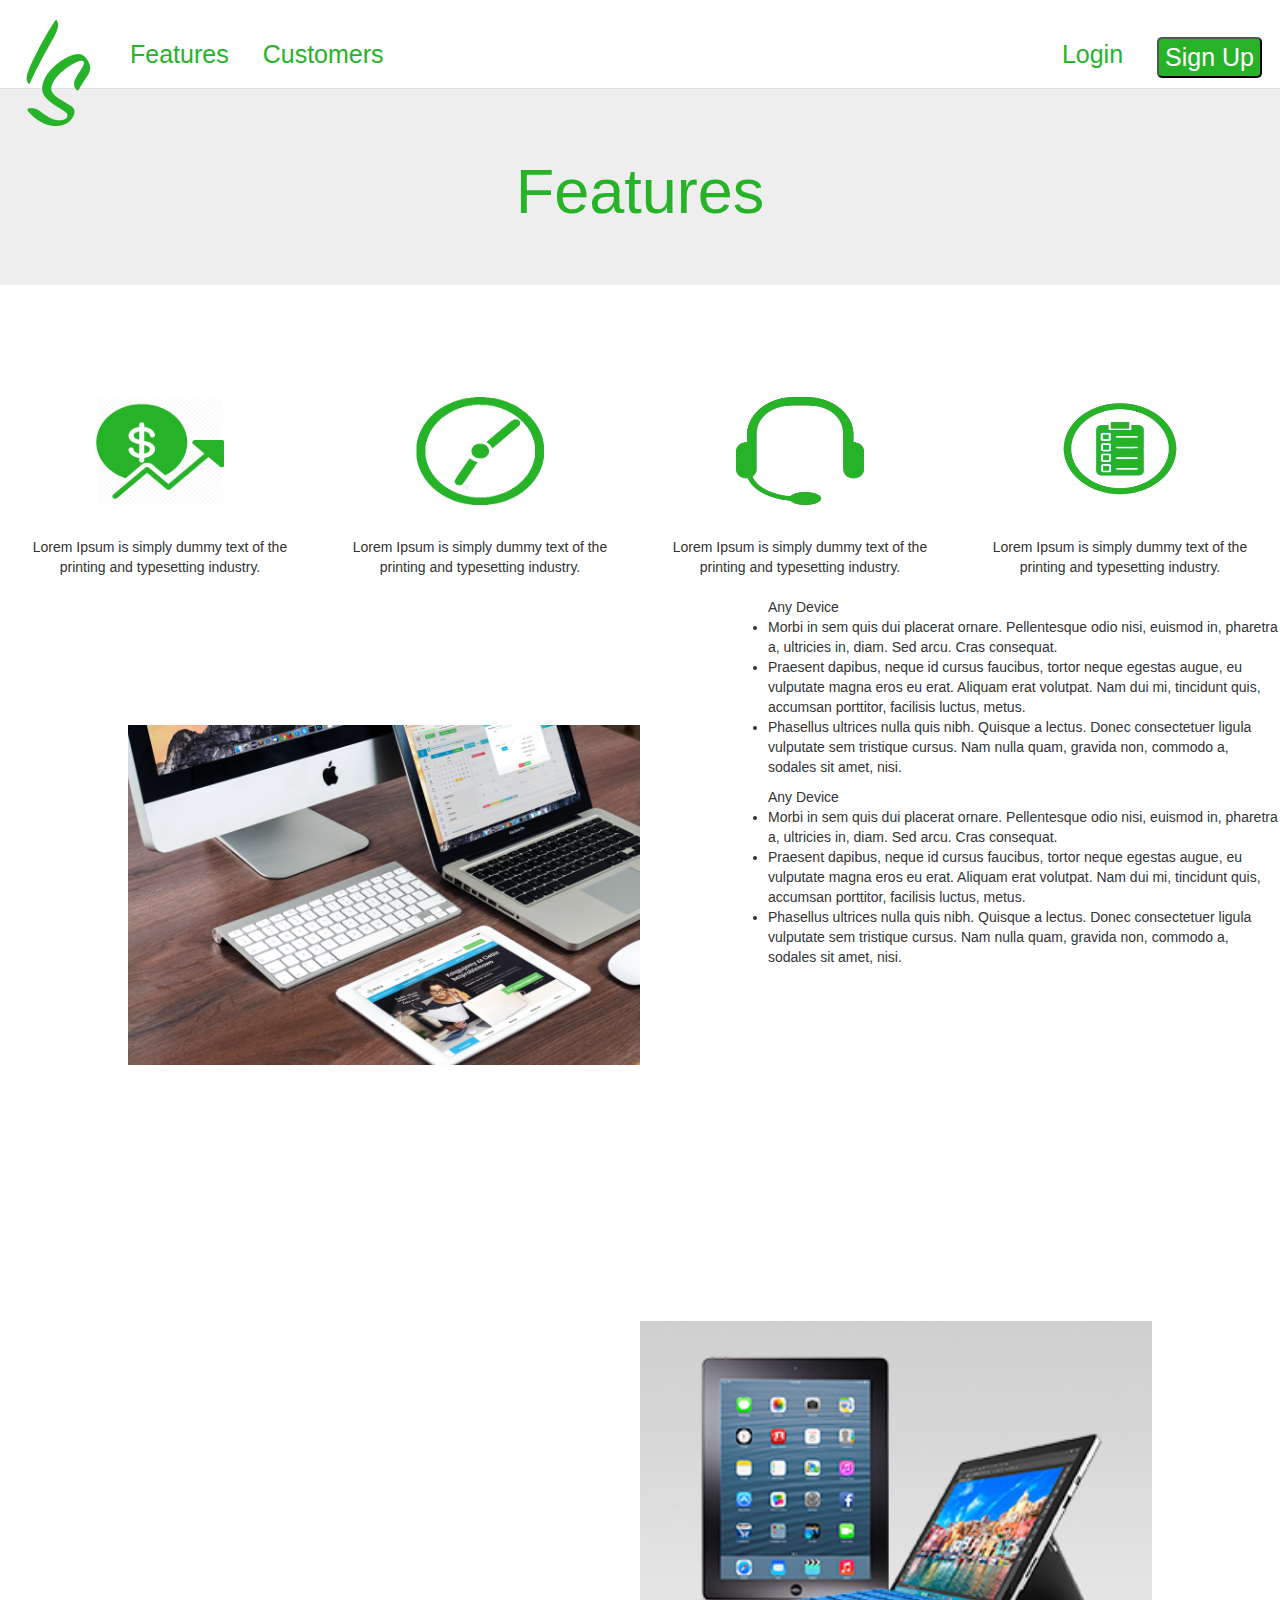
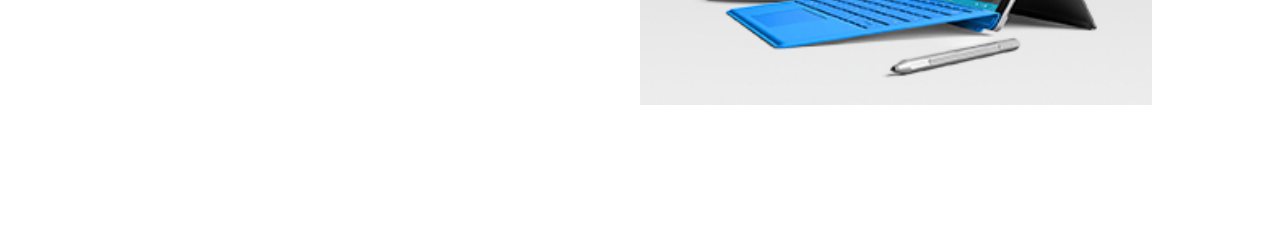
<file: html/features.html>
<!DOCTYPE html>
<html>
  <head>
    <meta charset="utf-8">
    <title>Inventory Shembentory - Features</title>

    <link rel="stylesheet" href="../main.css">
    <link rel="stylesheet" href="https://cdnjs.cloudflare.com/ajax/libs/twitter-bootstrap/3.3.7/css/bootstrap.css">

  </head>
  <body>

    <ul class="nav nav-tabs ">
      <li class="" role="presentation" class="active"><a href="index.html"><img class="logo" src="../images/logo.png" alt="HOME"></a></li>
      <li class="left" role="presentation"><a href="">Features</a></li>
      <li class="left" role="presentation"><a href="">Customers</a></li>

      <li class="pull-right" role="presentation"><a href="../html/newInventory.html"><button class="signUp" type="button" name="button">Sign Up</button></a></li>
      <li class="pull-right" role="presentation"><a href="../html/profile.html">Login</a></li>
    </ul>

      <div class="jumbotron">
        <div class="container">
          <h1 class="heading">Features</h1>
        </div>
      </div>


      <div class="homeContainer">
        <div class="homeDiv col-xs-">
          <img class="homeImages"src="../images/Dollar-Rise-512.png" alt="">
          <p>Lorem Ipsum is simply dummy text of the printing and typesetting industry.</p>
        </div>
        <div class="homeDiv col-xs-">
          <img class="homeImages"src="../images/clock-2-xxl.png" alt="">
          <p>Lorem Ipsum is simply dummy text of the printing and typesetting industry.</p>
        </div>
        <div class="homeDiv col-xs-">
          <img class="homeImages"src="../images/headphone-glyph-icon_zynaVaIO_S.png" alt="">
          <p>Lorem Ipsum is simply dummy text of the printing and typesetting industry.</p>
        </div>
        <div class="homeDiv col-xs-">
          <img class="homeImages"src="../images/stock-photo-test-task-glyph-icon-this-rounded-flat-symbol-is-drawn-with-blue-and-gray-colors-on-a-white-308046338.png" alt="">
          <p>Lorem Ipsum is simply dummy text of the printing and typesetting industry.</p>
        </div>
      </div>


        <div class="">
          <img class="img-left" src="../images/macbook-apple-imac-computer-39284.jpeg" alt="">
        </div>
        <div class="">
          <ul class="list-right"> Any Device
            <li>Morbi in sem quis dui placerat ornare. Pellentesque odio nisi, euismod in, pharetra a, ultricies in, diam. Sed arcu. Cras consequat.</li>
            <li>Praesent dapibus, neque id cursus faucibus, tortor neque egestas augue, eu vulputate magna eros eu erat. Aliquam erat volutpat. Nam dui mi, tincidunt quis, accumsan porttitor, facilisis luctus, metus.</li>
            <li>Phasellus ultrices nulla quis nibh. Quisque a lectus. Donec consectetuer ligula vulputate sem tristique cursus. Nam nulla quam, gravida non, commodo a, sodales sit amet, nisi.</li>
          </ul>
        </div>

        <div class="">
          <img class="img-right" src="../images/$_57.jpeg" alt="">
        </div>
        <div class="">
          <ul class="list-left"> Any Device
            <li>Morbi in sem quis dui placerat ornare. Pellentesque odio nisi, euismod in, pharetra a, ultricies in, diam. Sed arcu. Cras consequat.</li>
            <li>Praesent dapibus, neque id cursus faucibus, tortor neque egestas augue, eu vulputate magna eros eu erat. Aliquam erat volutpat. Nam dui mi, tincidunt quis, accumsan porttitor, facilisis luctus, metus.</li>
            <li>Phasellus ultrices nulla quis nibh. Quisque a lectus. Donec consectetuer ligula vulputate sem tristique cursus. Nam nulla quam, gravida non, commodo a, sodales sit amet, nisi.</li>
          </ul>
        </div>




  </body>
</html>
</file>
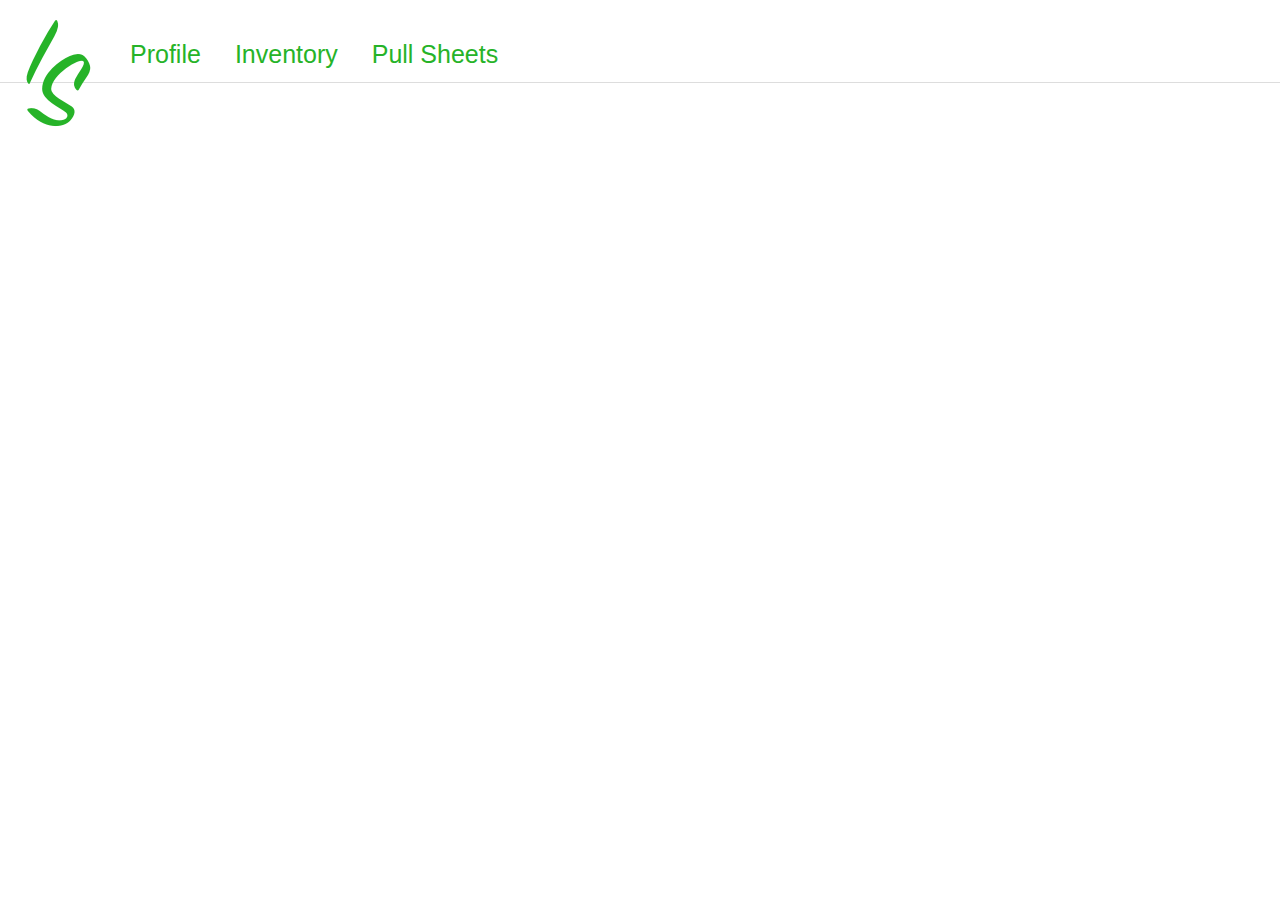
<file: html/profile.html>
<!DOCTYPE html>
<html>
  <head>
    <meta charset="utf-8">
    <title>Inventory Shembentory - Profile</title>

    <link rel="stylesheet" href="../main.css">
    <link rel="stylesheet" href="https://cdnjs.cloudflare.com/ajax/libs/twitter-bootstrap/3.3.7/css/bootstrap.css">

  </head>
  <body>

      <ul class="nav nav-tabs">
        <li role="presentation"><a href="index.html"><img class="logo" src="../images/logo.png" alt="HOME"></a></li>
        <li class="left" role="presentation" class="active"><a href="profile.html">Profile</a></li>
        <li class="left" role="presentation"><a href="inventory.html">Inventory</a></li>
        <li class="left" role="presentation"><a href="pull.html">Pull Sheets</a></li>
      </ul>



  </body>
</html>
</file>
<file: main.css>
/*Home Page*/
.nav {
  margin-top: 2%;
}

.logo {
  position: absolute;
  top: -1vh;
}

li>a {
  color: #26B328;
  font-size: 25px;
}

.signUp{
  color: white;
  background: #26B328;
  border-radius: 5px;
}

.homeImg {
  width: 100%;
  height: 50vh;
  border-top: 2px solid #26B328;
  border-bottom: 2px solid #26B328;
}

.headText {
  position: absolute;
  top: 25vh;
  left: 10vw;
  color: white;
}

.headText > h2 {
  font-size: 75px;
  font-weight: 200;
}

.headText > h4 {
  font-size: 35px;
  font-weight: 200;
}

.headText > button {
  background-color: #26B328;
  font-size: 35px;
}

.homeImages {
  width: 10vw;
  height: 12vh;
  margin: 7%;
}

.homeContainer {
  display: flex;
  margin-top: 10vh;
  text-align: center;
}

.homeDiv > p {
  padding: 10px;
}

.jumbotron{
  padding-top: 0px;
}

.container > .heading {
  color: #26B328;
  text-align: center;
}


/*feature*/

.img-left {
  float: left;
  margin: 10%;
  width: 40vw;
}

.img-right {
  float: right;
  margin: 10%;
  width: 40vw;
}


.button {
  height: 50px;
  margin-left: 10%;
  width: 80%;
}

h4 {
  display: inline-block;
}

.selected{
  position: absolute;;
  background-color: white;
  left: 50%;
  width: 50%;
  transform: translateY(-30vh);
  }


.pullSheet {
  position: fixed;
  right: 50%;
  width: 50%;
  transform: translateY(-30vh);
}

.pullSheetInventory {
  position: fixed;
  right: 50%;
  width: 50%;
  transform: translateY(-75%);
}

.ogPullSheet {
  position: relative;
  right: 50%;
  width: 50%;
}

#newPullSheet {
  position: fixed;
  right: 50%;
  width: 50%;
}


.pageTitle {
  text-align: center;
}

.qInput {
  width: 50px;
}

.pull-modal-body {
  height: 40vh;
}

.left {
  left: 80px;
}

/*.invLeft {
  position: absolute;
  left: 20vw;
  text-align: center;
  margin-top: 10%;
}

.middle {
  position: absolute;
  left: 50vw;
  text-align: center;
  margin-top: 10%;
}

.right {
  position: absolute;
  left: 70vw;
  text-align: center;
  margin-top: 10%;
}*/

.text-body {
  font-size: 18px;
  color: red;
}
</file>
